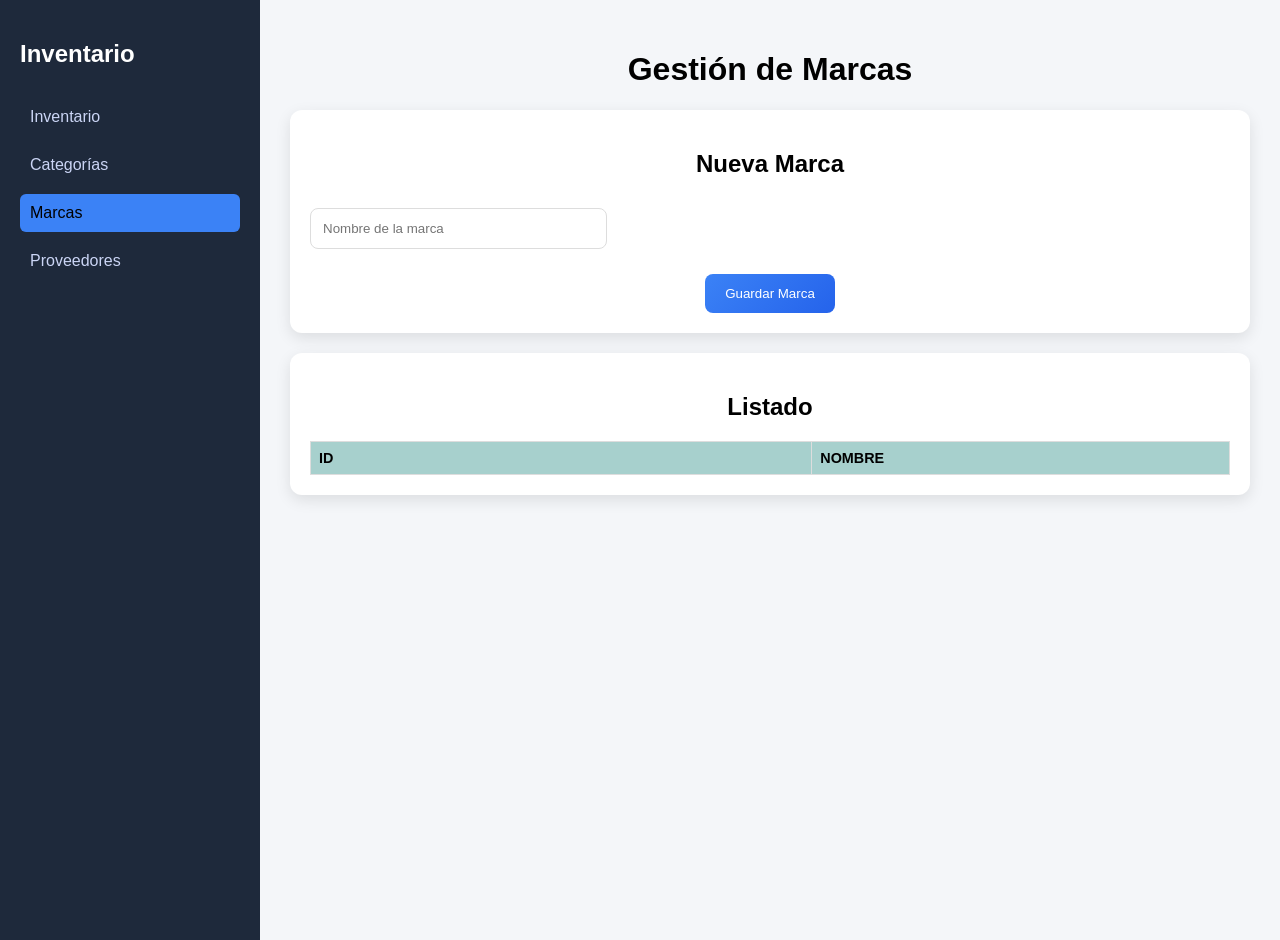
<file: Frontend/marcas.html>
<!DOCTYPE html>
<html lang="es">
<head>
    <meta charset="UTF-8">
    <title>Marcas</title>
    <link rel="stylesheet" href="css/styles.css">
</head>
<body>

<div class="layout">

    <!-- SIDEBAR -->
    <aside class="sidebar">
        <h2>Inventario</h2>
        <a href="inventario.html">Inventario</a>
        <a href="categorias.html">Categorías</a>
        <a href="marcas.html" class="active">Marcas</a>
        <a href="proveedores.html">Proveedores</a>
    </aside>

    <!-- CONTENIDO -->
    <main class="main">

        <h1>Gestión de Marcas</h1>

        <!-- FORM -->
        <div class="card">
            <h2>Nueva Marca</h2>

            <div class="form-grid">
                <input type="text" id="nombre" placeholder="Nombre de la marca">
            </div>

            <button class="btn-primary" onclick="guardarMarca()">
                Guardar Marca
            </button>
        </div>

        <!-- TABLA -->
        <div class="card">
            <h2>Listado</h2>

            <table>
                <thead>
                    <tr>
                        <th>ID</th>
                        <th>Nombre</th>
                    </tr>
                </thead>
                <tbody id="tablaMarcas"></tbody>
            </table>

        </div>

    </main>

</div>

<script src="js/marcas.js"></script>
</body>
</html>
</file>
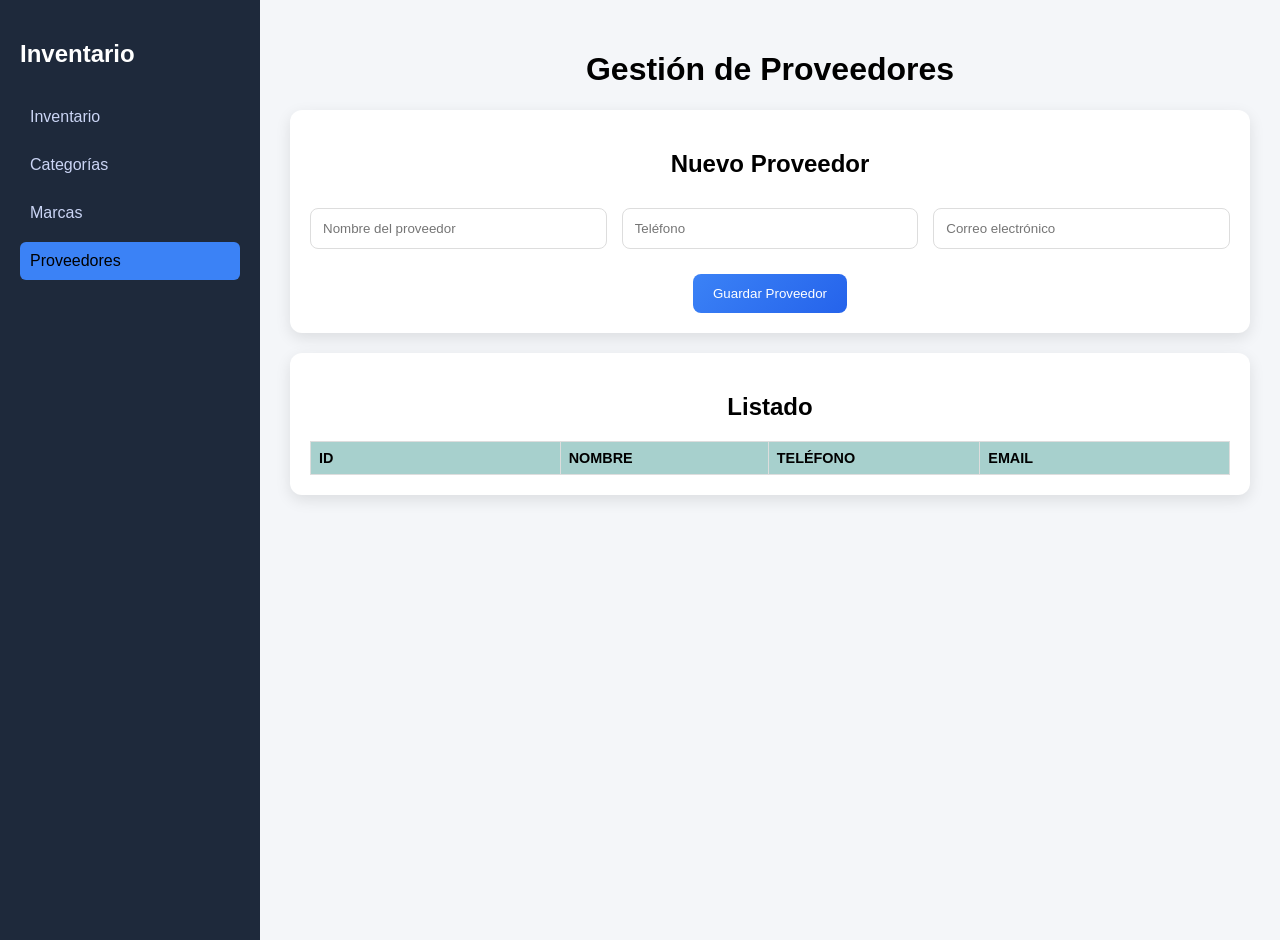
<file: Frontend/proveedores.html>
<!DOCTYPE html>
<html lang="es">
<head>
    <meta charset="UTF-8">
    <title>Proveedores</title>
    <link rel="stylesheet" href="css/styles.css">
</head>
<body>

<div class="layout">

    <!-- SIDEBAR -->
    <aside class="sidebar">
        <h2>Inventario</h2>
        <a href="inventario.html">Inventario</a>
        <a href="categorias.html">Categorías</a>
        <a href="marcas.html">Marcas</a>
        <a href="proveedores.html" class="active">Proveedores</a>
    </aside>

    <!-- CONTENIDO -->
    <main class="main">

        <h1>Gestión de Proveedores</h1>

        <!-- FORM -->
        <div class="card form-card">
            <h2>Nuevo Proveedor</h2>

            <div class="form-grid">
                <input type="text" id="nombre" placeholder="Nombre del proveedor">
                <input type="text" id="telefono" placeholder="Teléfono">
                <input type="email" id="email" placeholder="Correo electrónico">
            </div>

            <button class="btn-primary" onclick="guardarProveedor()">
                Guardar Proveedor
            </button>
        </div>

        <!-- TABLA -->
        <div class="card table-card">
            <h2>Listado</h2>

            <table>
                <thead>
                    <tr>
                        <th>ID</th>
                        <th>Nombre</th>
                        <th>Teléfono</th>
                        <th>Email</th>
                    </tr>
                </thead>
                <tbody id="tablaProveedores"></tbody>
            </table>

        </div>

    </main>

</div>

<script src="js/proveedores.js"></script>
</body>
</html>
</file>
<file: Frontend/css/styles.css>
body {
    font-family: Arial, sans-serif;
    background-color: #f4f4f4;
    margin: 0;
    padding: 0;
}

body.background-page {
    background-image: url('Equipos.png');
    background-size: cover;
    background-attachment: fixed;
    background-position: center;
}

/* Contact header bar */
.contact-header {
    background-color: #3d4b8b;
    color: white;
    padding: 12px 30px;
    display: flex;
    justify-content: space-between;
    align-items: center;
    box-shadow: 0 2px 8px rgba(0, 0, 0, 0.2);
}

.contact-info {
    display: flex;
    gap: 30px;
    flex-wrap: wrap;
}

.contact-item {
    font-size: 0.95em;
    display: flex;
    align-items: center;
    gap: 8px;
}

.icon-location,
.icon-phone {
    font-size: 1.1em;
}

.contact-social {
    display: flex;
    align-items: center;
    gap: 15px;
}

.social-icon {
    display: inline-flex;
    width: 32px;
    height: 32px;
    background-color: white;
    color: #3d4b8b;
    border-radius: 50%;
    align-items: center;
    justify-content: center;
    text-decoration: none;
    font-weight: bold;
    font-size: 1.1em;
    transition: transform 0.3s, background-color 0.3s;
}

.social-icon:hover {
    transform: scale(1.1);
    background-color: #f0f0f0;
}

.btn-posf {
    background-color: #ff9800;
    color: white;
    border: none;
    padding: 8px 18px;
    border-radius: 20px;
    font-weight: bold;
    font-size: 0.9em;
    cursor: pointer;
    transition: background-color 0.3s;
}

.btn-posf:hover {
    background-color: #e68900;
}


.header-bar {
    background-color: #3c8dbc;
    color: white;
    padding: 15px;
    text-align: center;
}

.page-title {
    margin: 0;
    font-size: 1.8em;
}

.subheader {
    padding: 10px 0 10px 1.5cm;
    font-size: 1em;
    color: #333;
    display: flex;
    justify-content: flex-start;
    gap: 1rem;
}

input {
    display: block;
    margin: 10px auto;
    padding: 8px;
    width: 90%;
    box-sizing: border-box;
}

/* Form container styles */
.form-container {
    background-color: rgba(255, 255, 255, 0.95);
    border-radius: 8px;
    box-shadow: 0 4px 15px rgba(0, 0, 0, 0.3);
    padding: 30px;
    margin: 50px auto;
    max-width: 400px;
    text-align: center;
}

.form-container h1,
.form-container h2 {
    margin-top: 0;
    color: #333;
    font-size: 1.8em;
    margin-bottom: 20px;
}

.form-container input {
    margin: 12px auto;
    padding: 10px;
    width: 100%;
    font-size: 0.95em;
    border: 1px solid #ddd;
    border-radius: 4px;
    box-sizing: border-box;
}

.form-container button {
    margin-top: 15px;
    width: 100%;
    padding: 10px;
    font-size: 1em;
    background-color: #3c8dbc;
    color: white;
    border: none;
    border-radius: 4px;
    cursor: pointer;
    transition: background-color 0.3s;
}

.form-container button:hover {
    background-color: #2c6a8a;
}

.form-links {
    display: flex;
    gap: 10px;
    justify-content: center;
    margin-top: 20px;
}

.btn-link {
    padding: 10px 20px;
    background-color: #3c8dbc;
    color: white;
    text-decoration: none;
    border-radius: 4px;
    transition: background-color 0.3s;
}

.btn-link:hover {
    background-color: #2c6a8a;
}

.form-link {
    margin-top: 15px;
    font-size: 0.9em;
    color: #555;
}

.form-link a {
    color: #3c8dbc;
    text-decoration: none;
    font-weight: bold;
}

.form-link a:hover {
    text-decoration: underline;
}

/* dashboard specific styles */
.range-inputs {
    margin-bottom: 20px;
    text-align: left;
}

/* period picker on inventory page */
#periodControls {
    justify-content: flex-start;
    align-items: center;
    gap: 15px;
}
#periodControls input {
    margin-right: 5px;
}
#gotoDashboard {
    padding: 6px 14px;
    background-color: #3c8dbc;
    color: white;
    border: none;
    border-radius: 4px;
    cursor: pointer;
}
#gotoDashboard:hover {
    background-color: #2c6a8a;
}

.range-inputs label {
    display: block;
    margin: 5px 0;
    font-size: 0.95em;
}

.stats p {
    font-size: 1.1em;
    margin: 8px 0;
}

.range-inputs button {
    margin-top: 10px;
    padding: 6px 14px;
    background-color: #3c8dbc;
    color: white;
    border: none;
    border-radius: 4px;
    cursor: pointer;
}

.range-inputs button:hover {
    background-color: #2c6a8a;
}

.main-content {
    display: flex;
    gap: 20px;
    padding: 20px;
}

#formContainer {
    background: white;
    padding: 10px;
    box-shadow: 0 0 5px rgba(0,0,0,0.1);
    flex: 0 0 300px;
}

#dataContainer {
    flex: 1;
    overflow-x: auto;
}

/* Table styling */
table {
    width: 100%;
    border-collapse: collapse;
    background: white;
    table-layout: auto;
}

table th, table td {
    padding: 8px;
    border: 1px solid #ddd;
    text-align: left;
    word-wrap: break-word;
}

table th {
    background-color: #a7d0cd;
    text-transform: uppercase;
    font-size: 0.9em;
}

table th:nth-child(1), table td:nth-child(1) { width: 12%; } /* Nombre */
table th:nth-child(2), table td:nth-child(2) { width: 10%; } /* Serial */
table th:nth-child(3), table td:nth-child(3) { width: 10%; } /* Modelo */
table th:nth-child(4), table td:nth-child(4) { width: 12%; } /* Propietario */
table th:nth-child(5), table td:nth-child(5) { width: 10%; } /* Magnitud */
table th:nth-child(6), table td:nth-child(6) { width: 12%; } /* Rango Trabajo */
table th:nth-child(7), table td:nth-child(7) { width: 12%; } /* Rango Operación */
table th:nth-child(8), table td:nth-child(8) { width: 8%; text-align: center; } /* Calibrado */

/* tooltip for Caudalímetro image */
.tooltip-container {
    margin-left: 1.5cm;
    font-size: 1rem;
}

.tooltip {
    position: relative;
    cursor: pointer;
    color: #007BFF;
    text-decoration: underline;
}

.tooltip-img {
    display: none;
    position: absolute;
    top: 1.2em;
    left: 0;
    max-width: 200px;
    border: 1px solid #ccc;
    background: white;
    padding: 5px;
    z-index: 1000;
}

.tooltip:hover .tooltip-img {
    display: block;
}

/* ===== MENÚ DE NAVEGACIÓN ===== */

.nav-menu {
    background-color: #2c6a8a;
    display: flex;
    justify-content: space-evenly;
    align-items: center;
    width: 100%;
    box-shadow: 0 2px 6px rgba(0,0,0,0.2);
}

.nav-menu a, .dropbtn {
    color: white;
    text-decoration: none;
    padding: 14px 20px;
    font-weight: bold;
    border: none;
    background: none;
    cursor: pointer;
    text-align: center;
}


.nav-menu a:hover, .dropbtn:hover {
    background-color: #1e4d66;
    border-radius: 4px;
}

/* Dropdown */
.dropdown {
    position: relative;
}

.dropdown-content {
    display: none;
    position: absolute;
    background-color: #2c6a8a;
    min-width: 160px;
    box-shadow: 0px 4px 8px rgba(0,0,0,0.2);
    z-index: 1;
}

.dropdown-content a {
    padding: 10px;
    display: block;
}

.dropdown-content a:hover {
    background-color: #1e4d66;
}

/* Mostrar dropdown */
.dropdown:hover .dropdown-content {
    display: block;
}

.top-bar {
    margin-bottom: 15px;
}

.oculto {
    display: none;
}

#buscar {
    width: 100%;
    padding: 10px;
    margin-bottom: 15px;
}

body {
    font-family: Arial;
    background: #f5f7fa;
}

.container {
    width: 80%;
    margin: auto;
}

.card {
    background: white;
    padding: 20px;
    margin: 15px 0;
    border-radius: 10px;
    box-shadow: 0px 3px 10px rgba(0,0,0,0.1);
}

input {
    display: block;
    margin: 10px 0;
    padding: 10px;
    width: 100%;
}

button {
    background: #2c7be5;
    color: black;
    padding: 10px;
    border: none;
    cursor: pointer;
}

table {
    width: 100%;
    border-collapse: collapse;
}

th {
    background: #2c7be5;
    color: black;
}

td, th {
    padding: 10px;
    border: 1px solid #ddd;
}

body {
    margin: 0;
    font-family: 'Segoe UI', sans-serif;
    background: #f4f6f9;
}

/* Layout */
.layout {
    display: flex;
}

/* Sidebar */
.sidebar {
    width: 220px;
    background: #1e293b;
    color: white;
    height: 100vh;
    padding: 20px;
}

.sidebar h2 {
    margin-bottom: 30px;
}

.sidebar a {
    display: block;
    color: #cbd5f5;
    padding: 10px;
    text-decoration: none;
    border-radius: 6px;
    margin-bottom: 10px;
}

.sidebar a:hover,
.sidebar .active {
    background: #3b82f6;
    color: black;
}

/* Main */
.main {
    flex: 1;
    padding: 30px;
}

/* Cards */
.card {
    background: white;
    padding: 20px;
    border-radius: 12px;
    margin-bottom: 20px;
    box-shadow: 0px 5px 15px rgba(0,0,0,0.08);
}

/* Form */
.form-grid {
    display: grid;
    grid-template-columns: repeat(3, 1fr);
    gap: 15px;
    margin-bottom: 15px;
}

input {
    padding: 12px;
    border-radius: 8px;
    border: 1px solid #ddd;
    transition: 0.3s;
}

input:focus {
    border-color: #3b82f6;
    outline: none;
}

/* Button */
.btn-primary {
    background: linear-gradient(135deg, #3b82f6, #2563eb);
    color: white;
    border: none;
    padding: 12px 20px;
    border-radius: 8px;
    cursor: pointer;
    transition: 0.3s;
}

.btn-primary:hover {
    transform: scale(1.05);
}

/* Table */
table {
    width: 100%;
    border-collapse: collapse;
}

thead {
    background: #3b82f6;
    color: white;
}

th, td {
    padding: 12px;
    text-align: left;
}

tbody tr {
    border-bottom: 1px solid #eee;
}

tbody tr:hover {
    background: #f1f5f9;
}


#dataContainer table {
    width: 100%;
}

#dataContainer th,
#dataContainer td {
    padding: 6px;
    font-size: 14px;
    text-align: center;
}

.usuarios-tabla {
    width: 50%;
    margin: 20px auto;
    flex: none;
}

.usuarios-tabla table {
    width: 100%;
}

.dashboard-container {
    padding: 20px;
}

h1 {
    text-align: center;
}

/* FILTROS */
.filtros {
    display: flex;
    gap: 15px;
    justify-content: center;
    margin-bottom: 20px;
}

.filtros select {
    padding: 10px;
    border-radius: 8px;
    border: 1px solid #ccc;
}

/* CARDS */
.cards {
    display: grid;
    grid-template-columns: repeat(4, 1fr);
    gap: 15px;
    margin-bottom: 25px;
}

.card {
    background: white;
    padding: 20px;
    border-radius: 12px;
    box-shadow: 0px 5px 15px rgba(0,0,0,0.1);
    text-align: center;
}

.kpi p {
    font-size: 24px;
    font-weight: bold;
    color: #3b82f6;
}

/* GRAFICOS */
.grid-graficos {
    display: grid;
    grid-template-columns: repeat(2, 1fr);
    gap: 15px;
}

/* 🔥 controlar tamaño real */
.grid-graficos canvas {
    width: 100% !important;
    height: 250px !important;   /* 👈 clave */
    max-height: 250px;
}

/* ICONOS */
.icon {
    font-size: 30px;
    margin-bottom: 10px;
    color: #3b82f6;
    transition: transform 0.3s, color 0.3s;
}

/* CARD HOVER */
.card {
    background: white;
    padding: 20px;
    border-radius: 12px;
    box-shadow: 0px 5px 15px rgba(0,0,0,0.1);
    text-align: center;
    transition: transform 0.3s, box-shadow 0.3s;
}

/* 🔥 EFECTO HOVER */
.card:hover {
    transform: translateY(-8px) scale(1.03);
    box-shadow: 0px 10px 25px rgba(0,0,0,0.2);
}

/* 🔥 ANIMACIÓN ICONO */
.card:hover .icon {
    transform: rotate(10deg) scale(1.2);
    color: #2563eb;
}

/* KPI NUMERO */
.kpi p {
    font-size: 26px;
    font-weight: bold;
    color: #3b82f6;
    margin-top: 10px;
}

.card {
    opacity: 0;
    transform: translateY(20px);
    animation: aparecer 0.6s ease forwards;
}

.card:nth-child(1) { animation-delay: 0.1s; }
.card:nth-child(2) { animation-delay: 0.2s; }
.card:nth-child(3) { animation-delay: 0.3s; }
.card:nth-child(4) { animation-delay: 0.4s; }

@keyframes aparecer {
    to {
        opacity: 1;
        transform: translateY(0);
    }
}

select {
    display: block;
    margin: 12px auto;
    padding: 10px;
    width: 100%;
    font-size: 0.90em;
    color: #555;
    font-family: Arial, sans-serif;
    border: 1px solid #ddd;
    border-radius: 8px;
    box-sizing: border-box;
    background-color: white;
}

/* Validación de inputs correo y contraseña*/

input.error {
    border: 2px solid #e74c3c;
    background-color: #fdecea;
}

input.success {
    border: 2px solid #2ecc71;
    background-color: #eafaf1;
}

.password-msg {
    font-size: 0.85em;
    margin-top: 5px;
    text-align: left;
}

/* niveles */
.debil {
    color: #e74c3c; /* rojo */
}

.media {
    color: #f39c12; /* naranja */
}

.fuerte {
    color: #2ecc71; /* verde */
}


#passwordStrength {
    display: block;
    margin-top: 5px;
    font-size: 0.85em;
    font-weight: bold;
}

.debil {
    color: red;
}

.media {
    color: orange;
}

.fuerte {
    color: green;
}

#formContainer h3 {
    text-align: center;
    margin-bottom: 10px;
}

.btn-eliminar {
    background: #ff4d4d;
    color: white;
    border: none;
    padding: 6px 10px;
    margin-left: 5px;
    border-radius: 6px;
    cursor: pointer;
    transition: 0.3s;
}

.btn-eliminar:hover {
    background: #cc0000;
    transform: scale(1.05);
}

#tooltipImg {
    position: absolute;
    display: none;
    background: white;
    border: 1px solid #ccc;
    padding: 5px;
    border-radius: 8px;
    box-shadow: 0px 4px 10px rgba(0,0,0,0.2);
    z-index: 999;
}

.hover-img {
    cursor: pointer;
    color: #2a7ae2;
}

.user-menu {
    position: absolute;
    top: 15px;
    right: 20px;
    cursor: pointer;
    font-weight: bold;
}


.dropdown button {
    background: none;
    border: none;
    cursor: pointer;
    color: white;
}

.user-menu {
    position: absolute;
    top: 15px;
    right: 20px;
    cursor: pointer;
    font-weight: bold;
}

.user-dropdown {
    display: none;
    position: absolute;
    right: 0;
    background:white;
    border: 1px solid white ;
    padding: 10px;
    margin-top: 5px;
    box-shadow: 0px 2px 8px rgba(0,0,0,0.2);
    z-index: 999;
}

.user-dropdown button {
    background: none;
    border: none;
    cursor: pointer;
    color: white;
}

.dropdown {
    position: relative;
}

.dropdown-content {
    display: none;
    position: absolute;
    background-color: #2c6a8a;
    min-width: 160px;
}

.dropdown:hover .dropdown-content {
    display: block;
}


.user-dropdown {
    display: none;
    position: absolute;
    right: 0;
    background: black;
    border: 1px solid #ccc;
    padding: 10px;
    margin-top: 5px;
    box-shadow: 0px 2px 8px rgba(0,0,0,0.2);
    z-index: 999;
}
</file>
